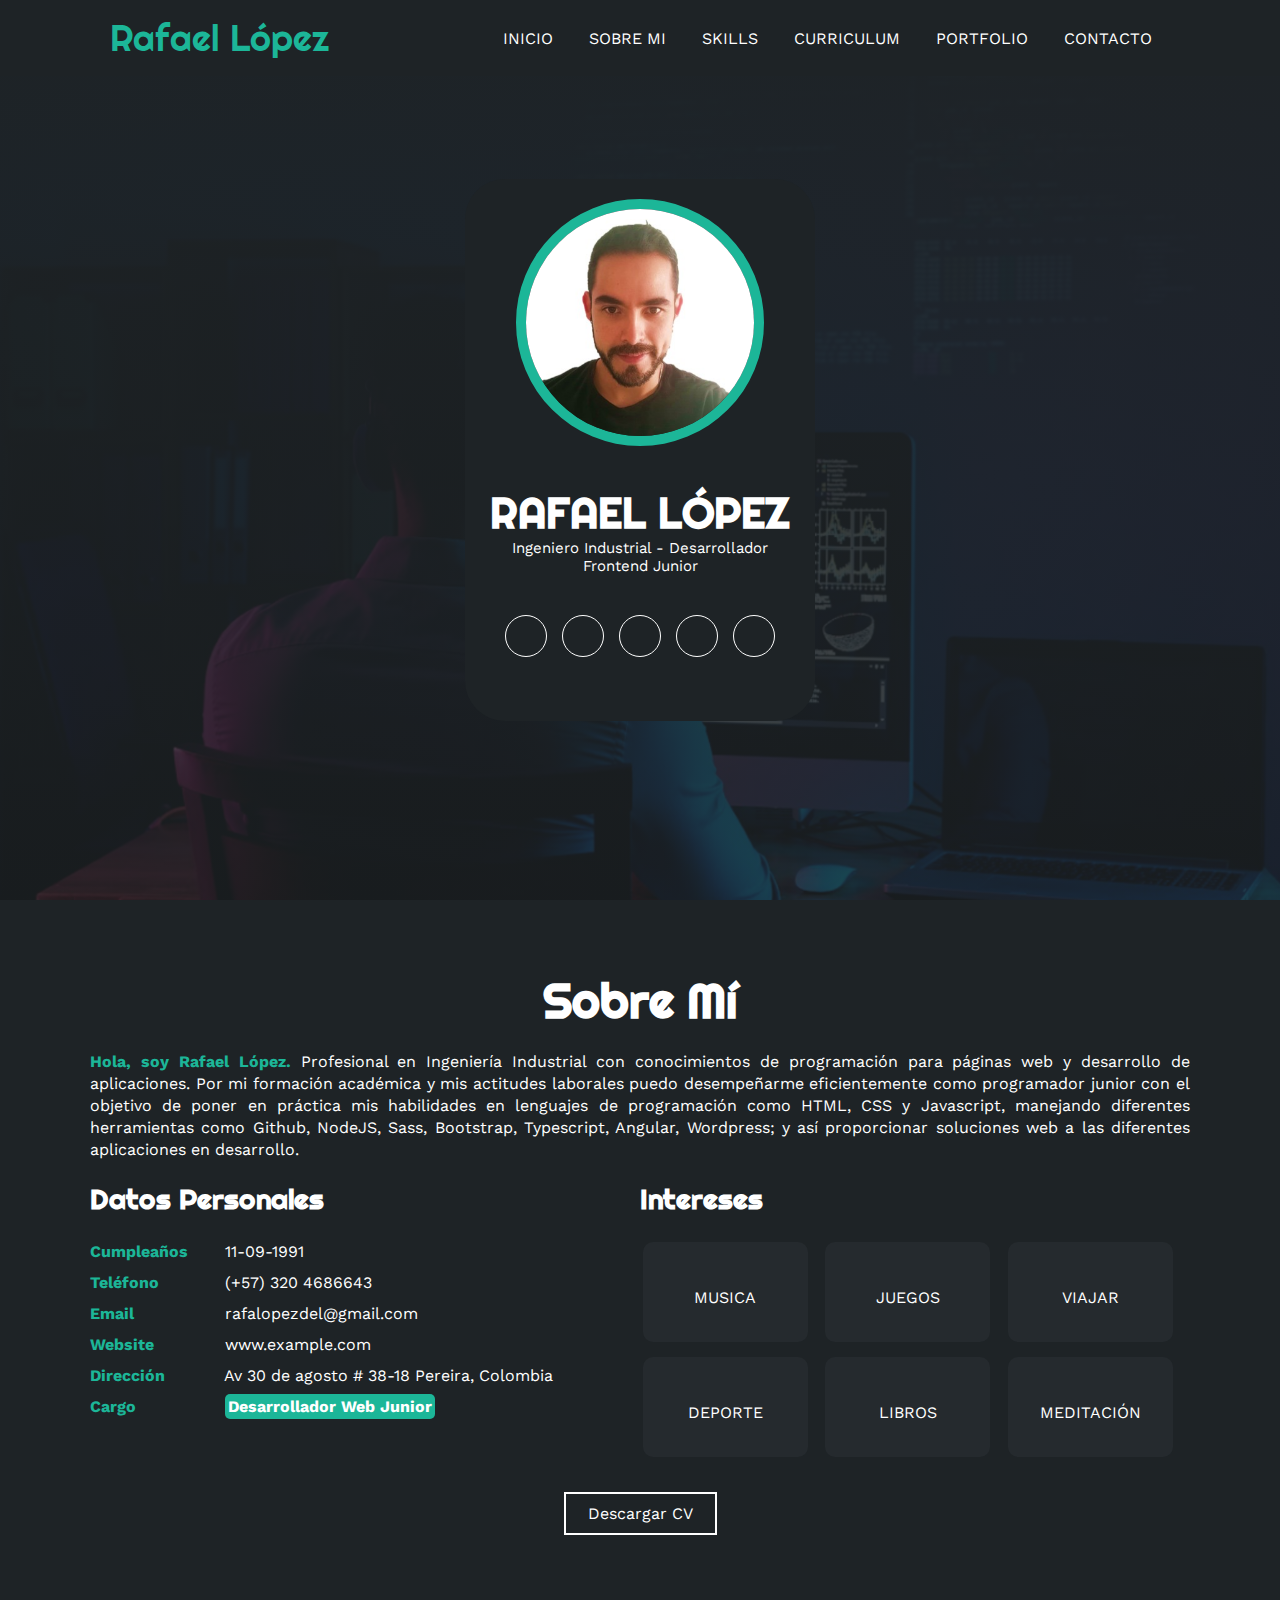
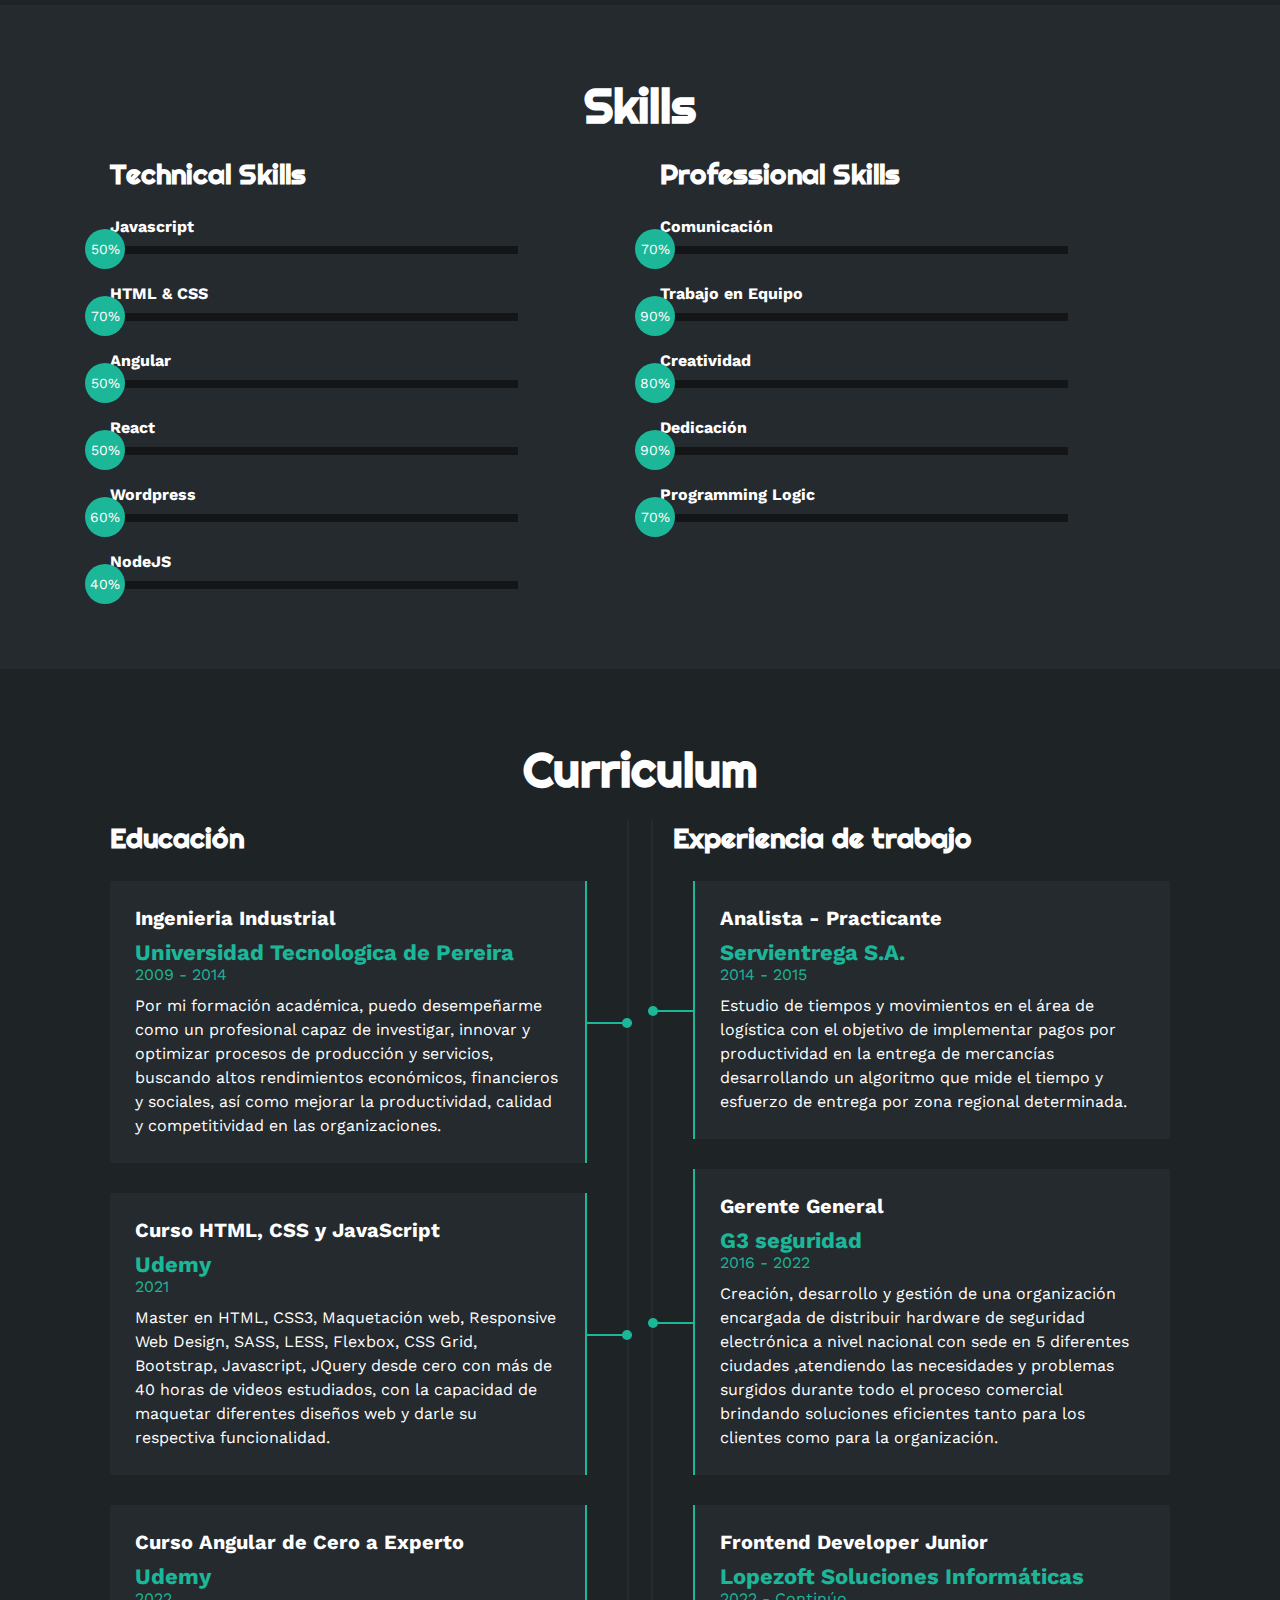
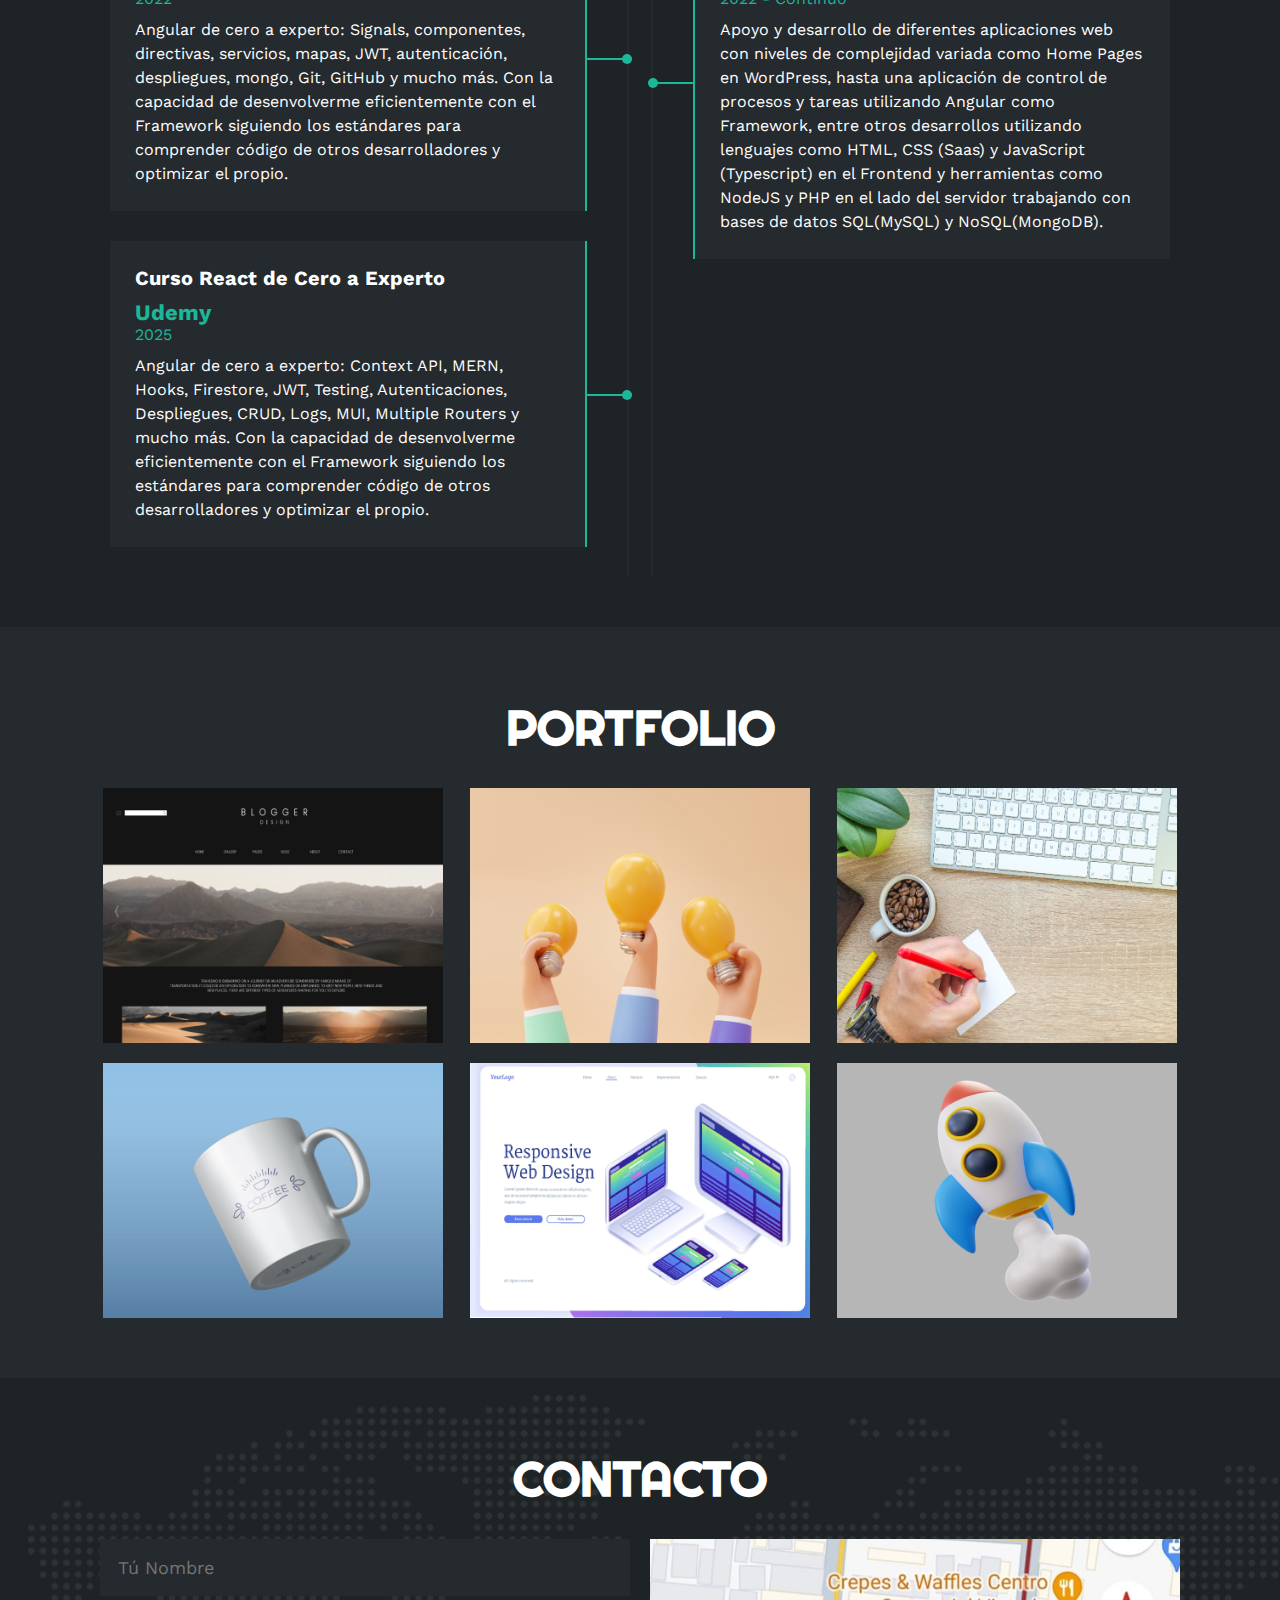
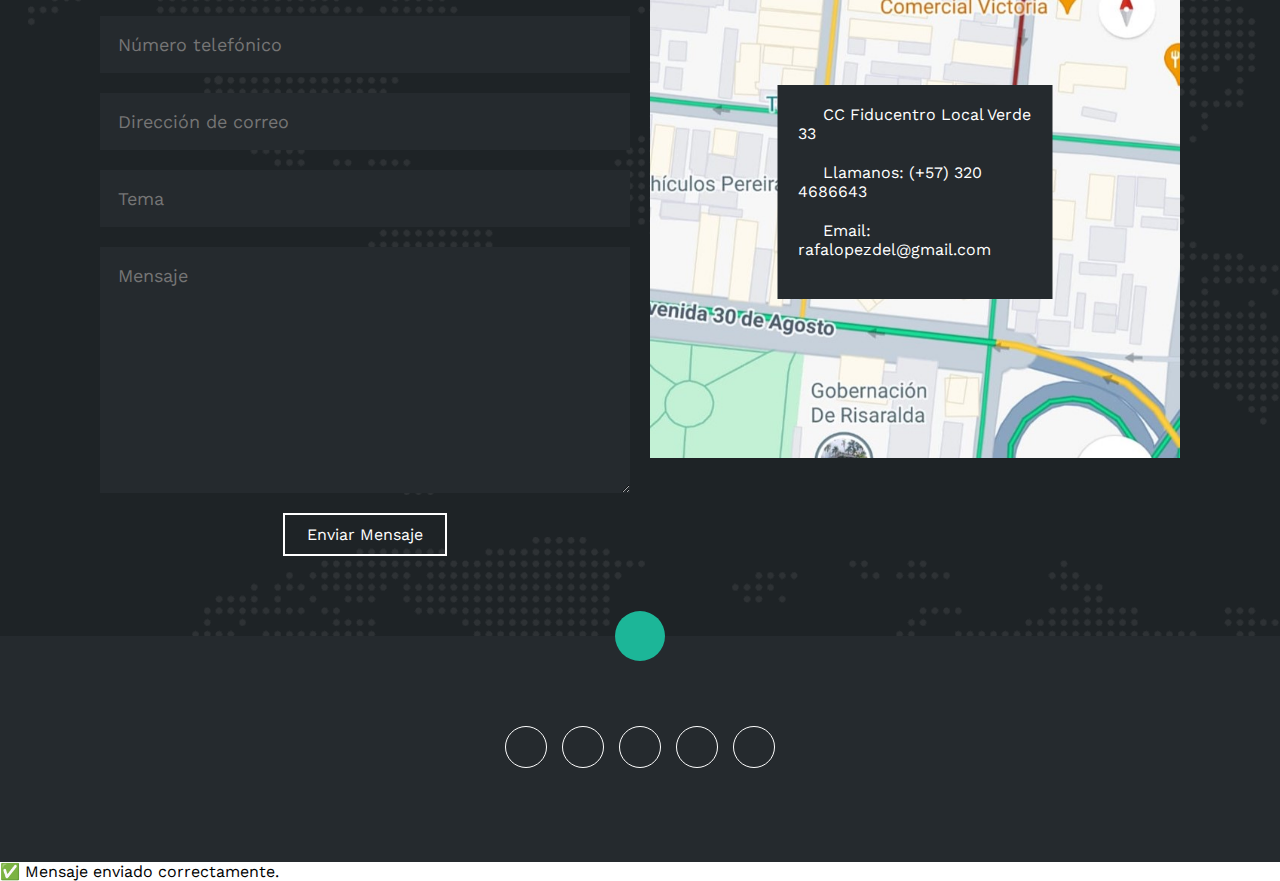
<file: index.html>
<!DOCTYPE html>
<html lang="es">

<head>
    <meta charset="UTF-8">
    <meta http-equiv="X-UA-Compatible" content="IE=edge">
    <meta name="viewport" content="width=device-width, initial-scale=1.0">
    <link rel="stylesheet" href="https://cdnjs.cloudflare.com/ajax/libs/font-awesome/6.1.2/css/all.min.css"
        integrity="sha512-1sCRPdkRXhBV2PBLUdRb4tMg1w2YPf37qatUFeS7zlBy7jJI8Lf4VHwWfZZfpXtYSLy85pkm9GaYVYMfw5BC1A=="
        crossorigin="anonymous" referrerpolicy="no-referrer" />
    <title>Portfolio</title>
    <link rel="stylesheet" href="estilo.css">
</head>

<body>
    <!-- MENU ENCABEZADO -->
    <div class="menu">
        <header class="menu__header">
            <div class="menu__logo">
                <a href="#">Rafael López</a>
            </div>
            <nav id="nav">
                <ul class="menu__ul">
                    <li class="menu__li"><a href="#inicio" onclick="seleccionar()">INICIO</a></li>
                    <li class="menu__li"><a href="#sobremi" onclick="seleccionar()">SOBRE MI</a></li>
                    <li class="menu__li"><a href="#skills" onclick="seleccionar()">SKILLS</a></li>
                    <li class="menu__li"><a href="#curriculum" onclick="seleccionar()">CURRICULUM</a></li>
                    <li class="menu__li"><a href="#portfolio" onclick="seleccionar()">PORTFOLIO</a></li>
                    <li class="menu__li"><a href="#contacto" onclick="seleccionar()">CONTACTO</a></li>
                </ul>
            </nav>
            <div class="nav-responsive" onclick="mostrarOcultarMenu()">
                <i class="fa-solid fa-bars"></i>
            </div>
        </header>
    </div>

    <!-- SECCION INICIO -->
    <section id="inicio" class="inicio">
        <div class="inicio__banner">
            <div class="inicio__contimg">
                <img class="inicio__img" src="img/foto.jpg" alt="">
            </div>
            <h1 class="inicio__h1">RAFAEL LÓPEZ</h1>
            <h2 class="inicio__h2">Ingeniero Industrial - Desarrollador Frontend Junior</h2>
            <div class="inicio__redes">
                <a href="#"><i class="fa-brands fa-facebook-f"></i></a>
                <a href="#"><i class="fa-brands fa-twitter"></i></a>
                <a href="#"><i class="fa-brands fa-skype"></i></a>
                <a href="#"><i class="fa-brands fa-linkedin-in"></i></a>
                <a href="#"><i class="fa-solid fa-rss"></i></a>
            </div>
        </div>
    </section>

    <!-- SECCION SOBRE MI -->
    <section id="sobremi" class="sobremi">
        <div class="sobremi__seccion">
            <h2 class="sobremi__h2">Sobre Mí</h2>
            <p class="sobremi__p"><span>Hola, soy Rafael López.</span> Profesional en Ingeniería Industrial con
                conocimientos de programación para páginas web y desarrollo de aplicaciones. Por mi formación académica
                y mis actitudes laborales puedo desempeñarme eficientemente como programador junior con el objetivo de
                poner en práctica mis habilidades en lenguajes de programación como HTML, CSS y Javascript, manejando
                diferentes herramientas como Github, NodeJS, Sass, Bootstrap, Typescript, Angular, Wordpress; y así
                proporcionar soluciones web a las diferentes aplicaciones en desarrollo. </p>

            <div class="sobremi__fila">
                <!-- datos personales -->
                <div class="sobremi__col">
                    <h3 class="sobremi__h3">Datos Personales</h3>
                    <ul class="sobremi__ul">
                        <li class="sobremi__li">
                            <strong>Cumpleaños</strong>
                            11-09-1991
                        </li>
                        <li class="sobremi__li">
                            <strong>Teléfono</strong>
                            (+57) 320 4686643
                        </li>
                        <li class="sobremi__li">
                            <strong>Email</strong>
                            rafalopezdel@gmail.com
                        </li>
                        <li class="sobremi__li">
                            <strong>Website</strong>
                            www.example.com
                        </li>
                        <li class="sobremi__li">
                            <strong>Dirección</strong>
                            Av 30 de agosto # 38-18 Pereira, Colombia
                        </li>
                        <li class="sobremi__li">
                            <strong>Cargo</strong>
                            <span>Desarrollador Web Junior</span>
                        </li>
                    </ul>
                </div>

                <!-- intereses -->
                <div class="sobremi__col">
                    <h3 class="sobremi__h3">Intereses</h3>
                    <div class="sobremi__intereses">
                        <div class="sobremi__interes">
                            <i class="fa-solid fa-headphones"></i>
                            <span>MUSICA</span>
                        </div>
                        <div class="sobremi__interes">
                            <i class="fa-solid fa-gamepad"></i>
                            <span>JUEGOS</span>
                        </div>
                        <div class="sobremi__interes">
                            <i class="fa-solid fa-plane"></i>
                            <span>VIAJAR</span>
                        </div>
                        <div class="sobremi__interes">
                            <i class="fa-solid fa-person-hiking"></i>
                            <span>DEPORTE</span>
                        </div>
                        <div class="sobremi__interes">
                            <i class="fa-solid fa-book"></i>
                            <span>LIBROS</span>
                        </div>
                        <div class="sobremi__interes">
                            <i class="fa-solid fa-hands-holding-child"></i>
                            <span>MEDITACIÓN</span>
                        </div>
                    </div>
                </div>
            </div>
            <button id="descargarCV" class="sobremi__button">
                Descargar CV <i class="fa-solid fa-download"></i>
                <span class="overlay"></span>
            </button>
        </div>
    </section>

    <!-- SECCION SKILLS -->
    <section class="skills" id="skills">
        <div class="skills__seccion">
            <h2 class="skills__h2">Skills</h2>
            <div class="skills__fila">
                <!-- Technical Skill -->
                <div class="skills__col">
                    <h3 class="skills__h3">Technical Skills</h3>
                    <div class="skills__skill">
                        <span>Javascript</span>
                        <div class="skills__barra">
                            <div class="skills__progreso">
                                <span>50%</span>
                            </div>
                        </div>
                    </div>
                    <div class="skills__skill">
                        <span>HTML & CSS</span>
                        <div class="skills__barra">
                            <div class="skills__progreso">
                                <span>70%</span>
                            </div>
                        </div>
                    </div>
                    <div class="skills__skill">
                        <span>Angular</span>
                        <div class="skills__barra">
                            <div class="skills__progreso">
                                <span>50%</span>
                            </div>
                        </div>
                    </div>
                    <div class="skills__skill">
                        <span>React</span>
                        <div class="skills__barra">
                            <div class="skills__progreso">
                                <span>50%</span>
                            </div>
                        </div>
                    </div>
                    <div class="skills__skill">
                        <span>Wordpress</span>
                        <div class="skills__barra">
                            <div class="skills__progreso">
                                <span>60%</span>
                            </div>
                        </div>
                    </div>
                    <div class="skills__skill">
                        <span>NodeJS</span>
                        <div class="skills__barra">
                            <div class="skills__progreso">
                                <span>40%</span>
                            </div>
                        </div>
                    </div>
                </div>
                <!-- Professional Skills -->
                <div class="skills__col">
                    <h3 class="skills__h3">Professional Skills</h3>
                    <div class="skills__skill">
                        <span>Comunicación</span>
                        <div class="skills__barra">
                            <div class="skills__progreso">
                                <span>70%</span>
                            </div>
                        </div>
                    </div>
                    <div class="skills__skill">
                        <span>Trabajo en Equipo</span>
                        <div class="skills__barra">
                            <div class="skills__progreso">
                                <span>90%</span>
                            </div>
                        </div>
                    </div>
                    <div class="skills__skill">
                        <span>Creatividad</span>
                        <div class="skills__barra">
                            <div class="skills__progreso">
                                <span>80%</span>
                            </div>
                        </div>
                    </div>
                    <div class="skills__skill">
                        <span>Dedicación</span>
                        <div class="skills__barra">
                            <div class="skills__progreso">
                                <span>90%</span>
                            </div>
                        </div>
                    </div>
                    <div class="skills__skill">
                        <span>Programming Logic</span>
                        <div class="skills__barra">
                            <div class="skills__progreso">
                                <span>70%</span>
                            </div>
                        </div>
                    </div>
                </div>
            </div>
        </div>
    </section>

    <!-- SECCION CURRICULUM -->
    <section id="curriculum" class="curriculum">
        <div class="curriculum__seccion">
            <h2 class="curriculum__h2">Curriculum</h2>
            <div class="curriculum__fila">
                <div class="curriculum__col izquierda">
                    <h3 class="curriculum__h3">Educación</h3>
                    <div class="curriculum__item izq">
                        <h4 class="curriculum__h4">Ingenieria Industrial</h4>
                        <span class="curriculum__casa">Universidad Tecnologica de Pereira</span>
                        <span class="curriculum__fecha">2009 - 2014</span>
                        <p class="curriculum__p" class="curriculum__p">Por mi formación académica, puedo desempeñarme
                            como un profesional capaz de investigar, innovar y optimizar procesos de producción y
                            servicios, buscando altos rendimientos económicos, financieros y sociales, así como mejorar
                            la productividad, calidad y competitividad en las organizaciones.</p>
                        <div class="conectori">
                            <div class="circuloi"></div>
                        </div>
                    </div>
                    <div class="curriculum__item izq">
                        <h4 class="curriculum__h4">Curso HTML, CSS y JavaScript</h4>
                        <span class="curriculum__casa">Udemy</span>
                        <span class="curriculum__fecha">2021</span>
                        <p class="curriculum__p">Master en HTML, CSS3, Maquetación web, Responsive Web Design, SASS,
                            LESS, Flexbox, CSS Grid, Bootstrap, Javascript, JQuery desde cero con más de 40 horas de
                            videos estudiados, con la capacidad de maquetar diferentes diseños web y darle su respectiva
                            funcionalidad.</p>
                        <div class="conectori">
                            <div class="circuloi"></div>
                        </div>
                    </div>
                    <div class="curriculum__item izq">
                        <h4 class="curriculum__h4">Curso Angular de Cero a Experto</h4>
                        <span class="curriculum__casa">Udemy</span>
                        <span class="curriculum__fecha">2022</span>
                        <p class="curriculum__p">Angular de cero a experto: Signals, componentes, directivas, servicios,
                            mapas, JWT, autenticación, despliegues, mongo, Git, GitHub y mucho más. Con la capacidad de
                            desenvolverme eficientemente con el Framework siguiendo los estándares para comprender
                            código de otros desarrolladores y optimizar el propio. </p>
                        <div class="conectori">
                            <div class="circuloi"></div>
                        </div>
                    </div>
                    <div class="curriculum__item izq">
                        <h4 class="curriculum__h4">Curso React de Cero a Experto</h4>
                        <span class="curriculum__casa">Udemy</span>
                        <span class="curriculum__fecha">2025</span>
                        <p class="curriculum__p">Angular de cero a experto: Context API, MERN, Hooks, Firestore, JWT,
                            Testing, Autenticaciones, Despliegues, CRUD, Logs, MUI, Multiple Routers y mucho más. Con la
                            capacidad de desenvolverme eficientemente con el Framework siguiendo los estándares para
                            comprender código de otros desarrolladores y optimizar el propio. </p>
                        <div class="conectori">
                            <div class="circuloi"></div>
                        </div>
                    </div>
                </div>

                <div class="curriculum__col derecha">
                    <h3 class="curriculum__h3">Experiencia de trabajo</h3>
                    <div class="curriculum__item der">
                        <h4 class="curriculum__h4">Analista - Practicante</h4>
                        <span class="curriculum__casa">Servientrega S.A.</span>
                        <span class="curriculum__fecha">2014 - 2015</span>
                        <p class="curriculum__p">Estudio de tiempos y movimientos en el área de logística con el
                            objetivo de implementar pagos por productividad en la entrega de mercancías desarrollando un
                            algoritmo que mide el tiempo y esfuerzo de entrega por zona regional determinada.</p>
                        <div class="conectord">
                            <div class="circulod"></div>
                        </div>
                    </div>
                    <div class="curriculum__item der">
                        <h4 class="curriculum__h4">Gerente General</h4>
                        <span class="curriculum__casa">G3 seguridad</span>
                        <span class="curriculum__fecha">2016 - 2022</span>
                        <p class="curriculum__p">Creación, desarrollo y gestión de una organización encargada de
                            distribuir hardware de seguridad electrónica a nivel nacional con sede en 5 diferentes
                            ciudades ,atendiendo las necesidades y problemas surgidos durante todo el proceso comercial
                            brindando soluciones eficientes tanto para los clientes como para la organización.</p>
                        <div class="conectord">
                            <div class="circulod"></div>
                        </div>
                    </div>
                    <div class="curriculum__item der">
                        <h4 class="curriculum__h4">Frontend Developer Junior</h4>
                        <span class="curriculum__casa">Lopezoft Soluciones Informáticas</span>
                        <span class="curriculum__fecha">2022 - Continúo</span>
                        <p class="curriculum__p">Apoyo y desarrollo de diferentes aplicaciones web con niveles de
                            complejidad variada como Home Pages en WordPress, hasta una aplicación de control de
                            procesos y tareas utilizando Angular como Framework, entre otros desarrollos utilizando
                            lenguajes como HTML, CSS (Saas) y JavaScript (Typescript) en el Frontend y herramientas como
                            NodeJS y PHP en el lado del servidor trabajando con bases de datos SQL(MySQL) y
                            NoSQL(MongoDB).</p>
                        <div class="conectord">
                            <div class="circulod"></div>
                        </div>
                    </div>
                </div>
            </div>
        </div>
    </section>

    <!-- SECCION PORTFOLIO -->
    <section id="portfolio" class="portfolio">
        <div class="portfolio__seccion">
            <h2 class="portfolio__h2">PORTFOLIO</h2>
            <div class="portfolio__galeria">
                <div class="portfolio__proyecto">
                    <img class="portfolio__img" src="img/p1.jpg" alt="">
                    <div class="portfolio__overlay">
                        <h3>Diseño Creativo</h3>
                        <p>Fotografía</p>
                    </div>
                </div>
                <div class="portfolio__proyecto">
                    <img class="portfolio__img" src="img/p2.jpg" alt="">
                    <div class="portfolio__overlay">
                        <h3>Diseño Creativo</h3>
                        <p>Fotografía</p>
                    </div>
                </div>
                <div class="portfolio__proyecto">
                    <img class="portfolio__img" src="img/p3.jpg" alt="">
                    <div class="portfolio__overlay">
                        <h3>Diseño Creativo</h3>
                        <p>Fotografía</p>
                    </div>
                </div>
                <div class="portfolio__proyecto">
                    <img class="portfolio__img" src="img/p4.jpg" alt="">
                    <div class="portfolio__overlay">
                        <h3>Diseño Creativo</h3>
                        <p>Fotografía</p>
                    </div>
                </div>
                <div class="portfolio__proyecto">
                    <img class="portfolio__img" src="img/p5.jpg" alt="">
                    <div class="portfolio__overlay">
                        <h3>Diseño Creativo</h3>
                        <p>Fotografía</p>
                    </div>
                </div>
                <div class="portfolio__proyecto">
                    <img class="portfolio__img" src="img/p6.jpg" alt="">
                    <div class="portfolio__overlay">
                        <h3>Diseño Creativo</h3>
                        <p>Fotografía</p>
                    </div>
                </div>
            </div>
        </div>
    </section>

    <!-- SECCION CONTACTO -->
    <section id="contacto" class="contacto">
        <div class="contacto__seccion">
            <h2 class="contacto__h2">CONTACTO</h2>
            <div class="contacto__fila">
                <!-- Formulario -->
                <form id="formularioContacto" action="https://formsubmit.co/rafalopezdel@gmail.com" method="POST"
                    class="contacto__col">
                    <input class="contacto__input" type="text" placeholder="Tú Nombre" required>
                    <input class="contacto__input" type="text" placeholder="Número telefónico" required>
                    <input class="contacto__input" type="email" placeholder="Dirección de correo" required>
                    <input class="contacto__input" type="text" placeholder="Tema">
                    <textarea class="contacto__textarea" name="" id="" cols="30" rows="10" required
                        placeholder="Mensaje"></textarea>
                    <!-- Evita spam -->
                    <input type="text" name="_honey" style="display:none">
                    <!-- Sin captcha de FormSubmit -->
                    <input type="hidden" name="_captcha" value="false">
                    <!-- Desactivamos redirección -->
                    <input type="hidden" name="_next" value="">
                    <button type="submit" class="contacto__button">
                        Enviar Mensaje<i class="fa-solid fa-paper-plane"></i>
                        <span class="overlay"></span>
                    </button>
                </form>
                <!-- Mapa -->
                <div class="contacto__col">
                    <img class="contacto__img" src="img/ubicacion1.jpg" alt="">
                    <div class="contacto__info">
                        <ul class="contacto__ul">
                            <li class="contacto__li">
                                <i class="fa-solid fa-location-dot"></i>
                                CC Fiducentro Local Verde 33
                            </li>
                            <li class="contacto__li">
                                <i class="fa-solid fa-mobile-screen"></i>
                                Llamanos: (+57) 320 4686643
                            </li>
                            <li class="contacto__li">
                                <i class="fa-solid fa-envelope"></i>
                                Email: rafalopezdel@gmail.com
                            </li>
                        </ul>
                    </div>
                </div>
            </div>
        </div>
    </section>

    <!-- footer -->
    <footer class="footer">
        <a href="#inicio" class="footer__arriba">
            <i class="fa-solid fa-angles-up"></i>
        </a>
        <div class="footer__redes">
            <a class="footer__a" href="#"><i class="fa-brands fa-facebook-f"></i></a>
            <a class="footer__a" href="#"><i class="fa-brands fa-twitter"></i></a>
            <a class="footer__a" href="#"><i class="fa-brands fa-skype"></i></a>
            <a class="footer__a" href="#"><i class="fa-brands fa-linkedin-in"></i></a>
            <a class="footer__a" href="#"><i class="fa-solid fa-rss"></i></a>
        </div>
    </footer>

    <div id="toast" class="toast">✅ Mensaje enviado correctamente.</div>
    <script src="script.js"></script>

</body>

</html>
</file>
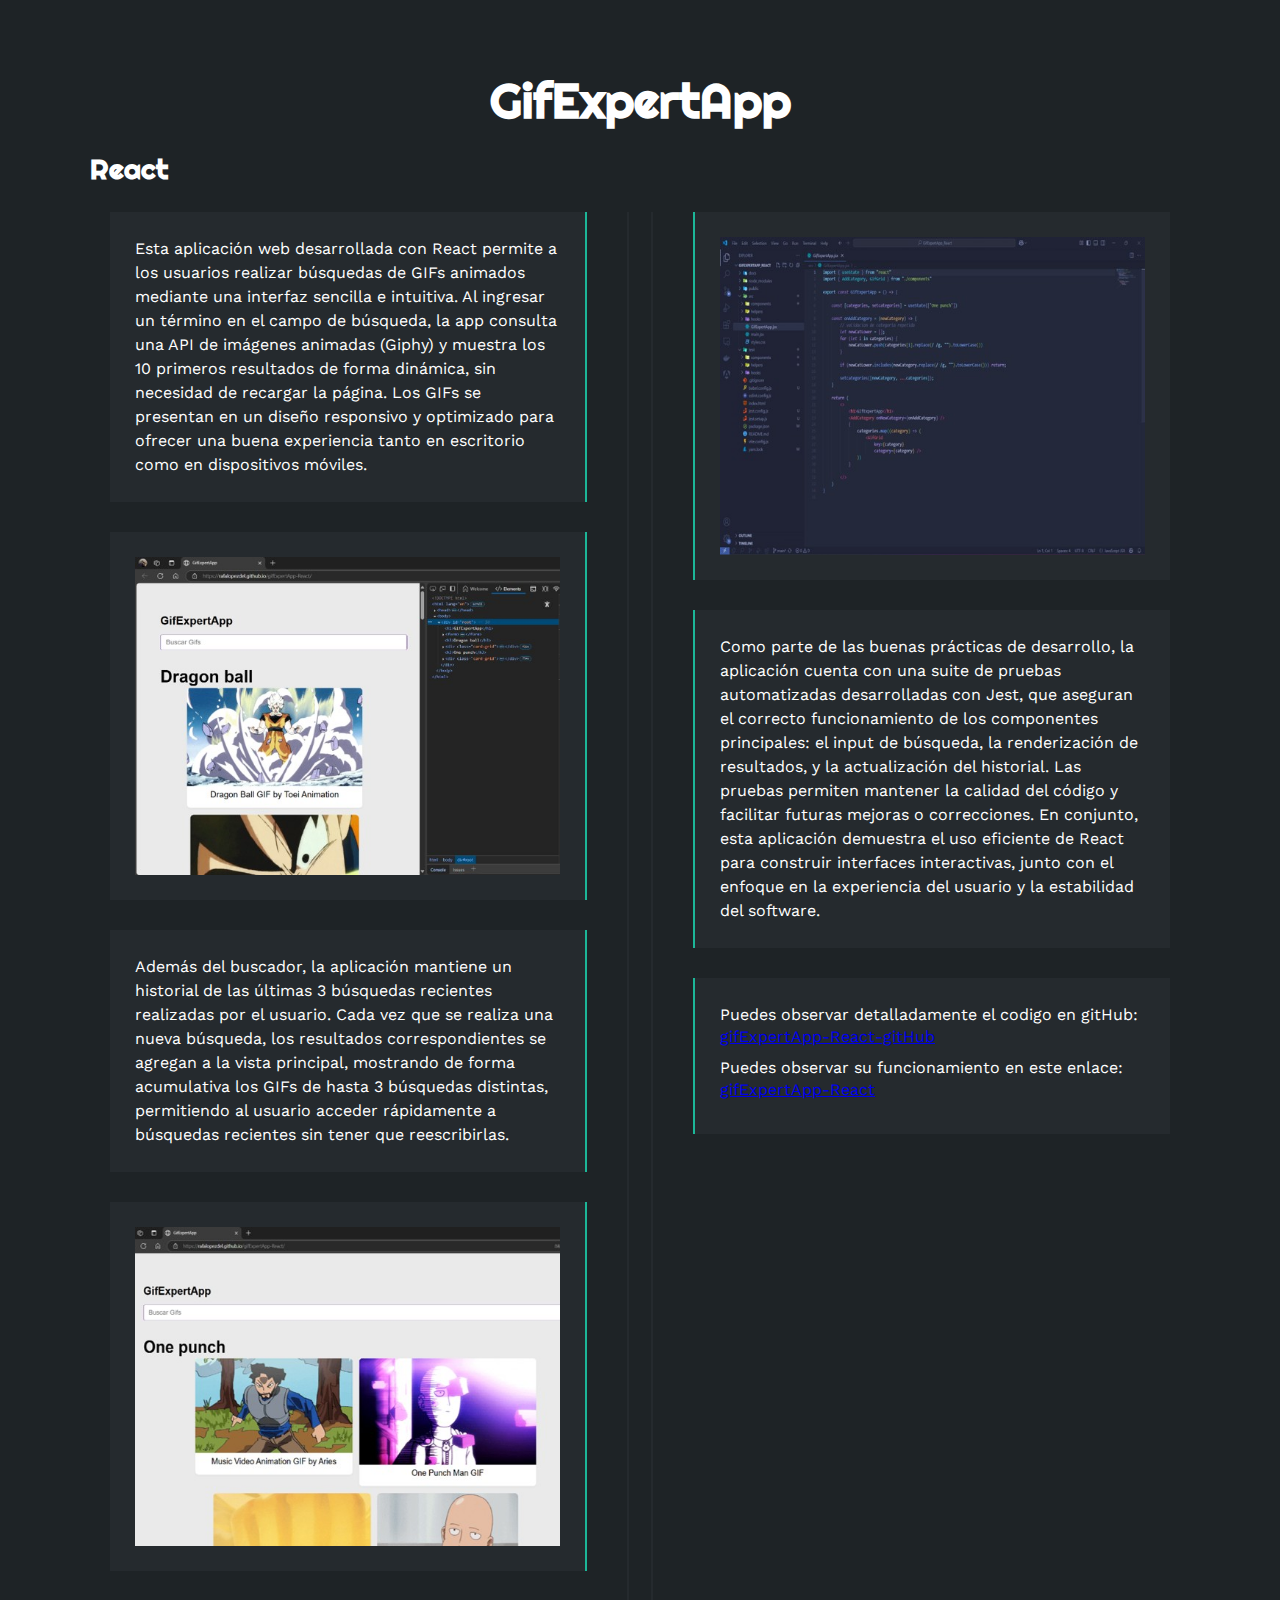
<file: projects/project1.html>
<!DOCTYPE html>
<html lang="es">

<head>
    <meta charset="UTF-8">
    <meta http-equiv="X-UA-Compatible" content="IE=edge">
    <meta name="viewport" content="width=device-width, initial-scale=1.0">
    <link rel="stylesheet" href="https://cdnjs.cloudflare.com/ajax/libs/font-awesome/6.1.2/css/all.min.css"
        integrity="sha512-1sCRPdkRXhBV2PBLUdRb4tMg1w2YPf37qatUFeS7zlBy7jJI8Lf4VHwWfZZfpXtYSLy85pkm9GaYVYMfw5BC1A=="
        crossorigin="anonymous" referrerpolicy="no-referrer" />
    <title>Portfolio</title>
    <link rel="stylesheet" href="../estilo.css">
</head>

<body>
    <section id="curriculum" class="curriculum">
        <div class="curriculum__seccion">
            <a href="javascript:history.back()" class="project__volver">
                <i class="fa-solid fa-angles-left"></i>
            </a>
            <h2 class="curriculum__h2">GifExpertApp</h2>
            <h3 class="curriculum__h3">React</h3>
            <div class="curriculum__fila">
                <div class="curriculum__col izquierda">
                    <div class="curriculum__item izq">
                        <p class="curriculum__p" class="curriculum__p">Esta aplicación web desarrollada con React
                            permite a los usuarios realizar búsquedas de GIFs animados mediante una interfaz sencilla e
                            intuitiva. Al ingresar un término en el campo de búsqueda, la app consulta una API de
                            imágenes animadas (Giphy) y muestra los 10 primeros resultados de forma
                            dinámica, sin necesidad de recargar la página. Los GIFs se presentan en un diseño responsivo
                            y optimizado para ofrecer una buena experiencia tanto en escritorio como en dispositivos
                            móviles.</p>
                    </div>
                    <div class="curriculum__item izq">
                        <img class="portfolio__img" src="../assets/img/gifsApp1.jpg" alt="">
                    </div>
                    <div class="curriculum__item izq">
                        <p class="curriculum__p">Además del buscador, la aplicación mantiene un historial de las últimas
                            3 búsquedas recientes realizadas por el usuario. Cada vez que se realiza una nueva búsqueda,
                            los resultados correspondientes se agregan a la vista principal, mostrando de forma
                            acumulativa los GIFs de hasta 3 búsquedas distintas, permitiendo al usuario acceder
                            rápidamente a búsquedas recientes sin tener que reescribirlas. </p>
                    </div>
                    <div class="curriculum__item izq">
                        <img class="portfolio__img" src="../assets/img/gifsApp2.jpg" alt="">
                    </div>
                    
                </div>

                <div class="curriculum__col derecha">
                    <div class="curriculum__item der">
                        <img class="portfolio__img" src="../assets/img/gifsApp3.jpg" alt="">
                    </div>
                    <div class="curriculum__item der">
                        <p class="curriculum__p">Como parte de las buenas prácticas de desarrollo, la aplicación cuenta
                            con una suite de pruebas automatizadas desarrolladas con Jest, que aseguran el correcto
                            funcionamiento de los componentes principales: el input de búsqueda, la renderización de
                            resultados, y la actualización del historial. Las pruebas permiten mantener la calidad del
                            código y facilitar futuras mejoras o correcciones. En conjunto, esta aplicación demuestra el
                            uso eficiente de React para construir interfaces interactivas, junto con el enfoque en la
                            experiencia del usuario y la estabilidad del software.</p>
                    </div>
                    <div class="curriculum__item der">
                        <p class="curriculum__p">Puedes observar detalladamente el codigo en gitHub:</p>
                        <span class="curriculum__fecha"><a href="https://github.com/Rafalopezdel/gifExpertApp-React">gifExpertApp-React-gitHub</a></span>
                        <p class="curriculum__p">Puedes observar su funcionamiento en este enlace:</p>
                        <span class="curriculum__fecha"><a href="https://rafalopezdel.github.io/gifExpertApp-React/">gifExpertApp-React</a></span>
                    </div>
                    
                </div>
            </div>
        </div>
    </section>

</body>
</file>
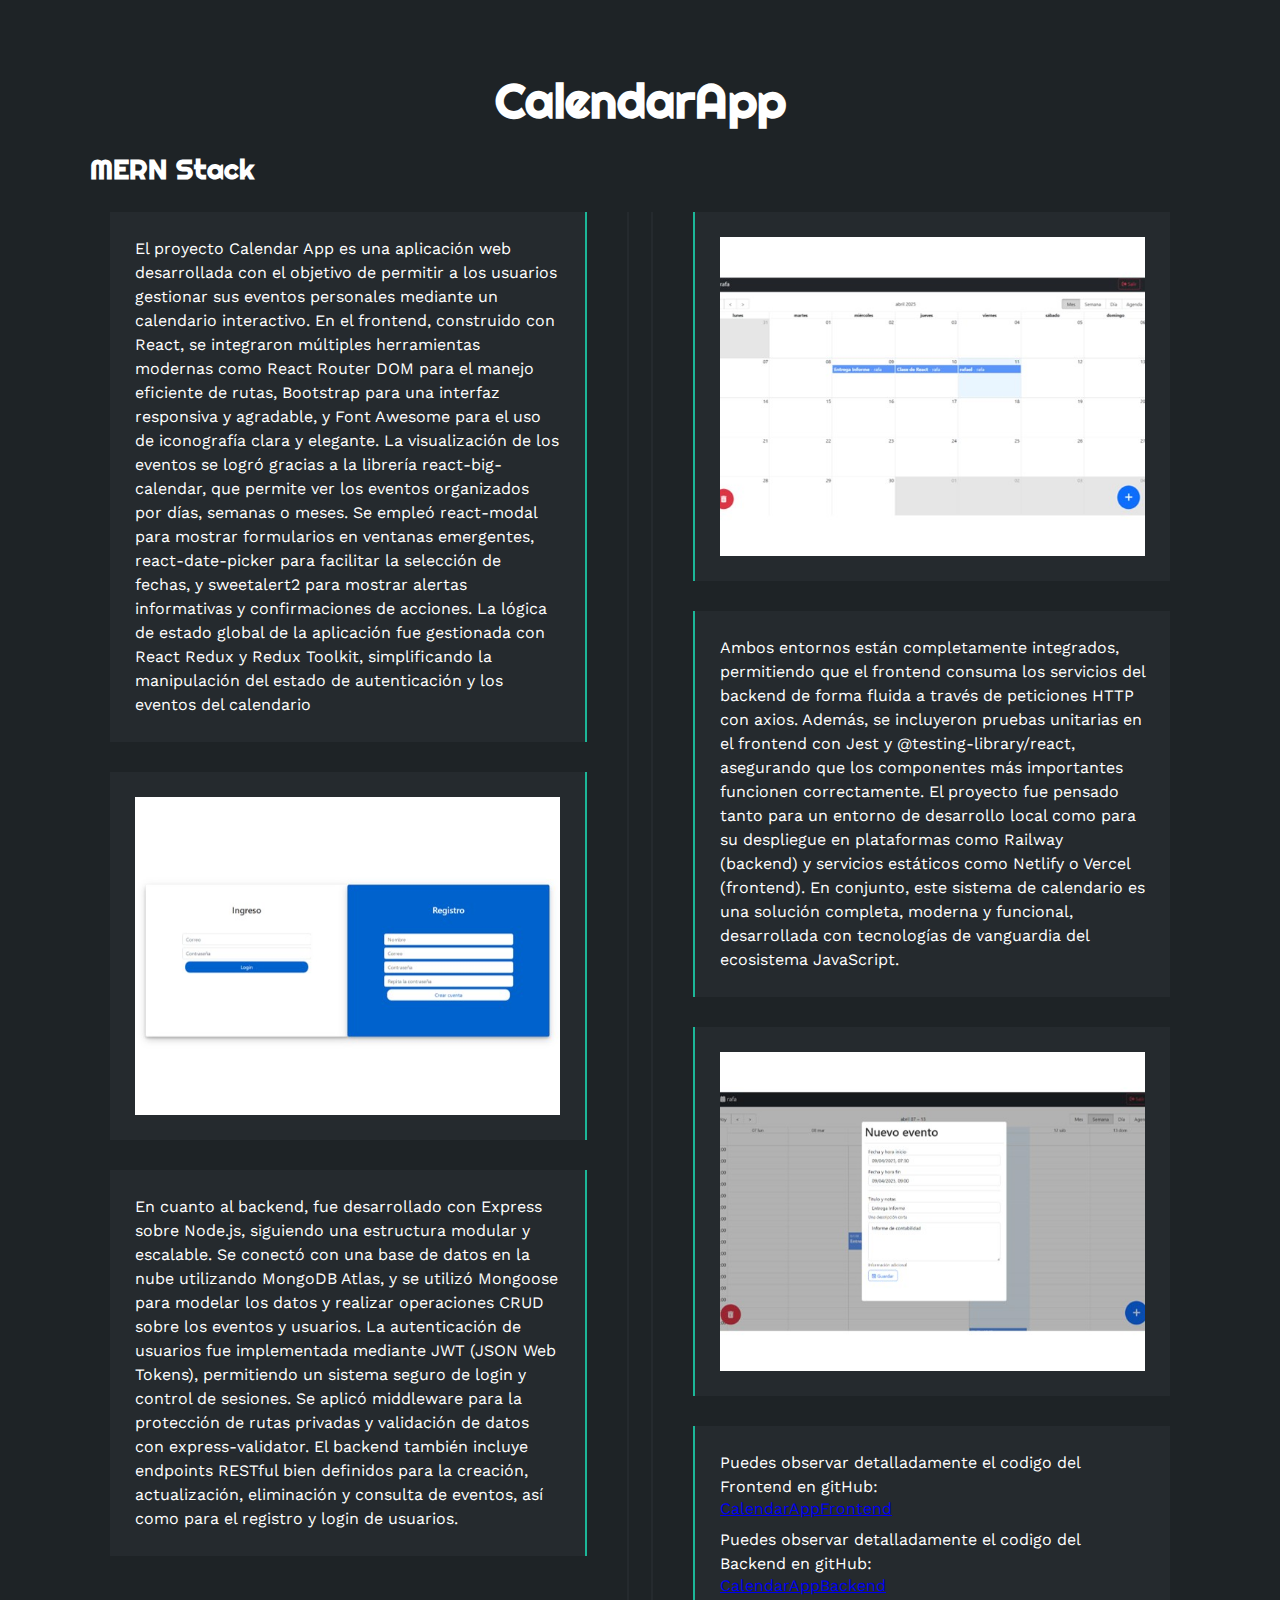
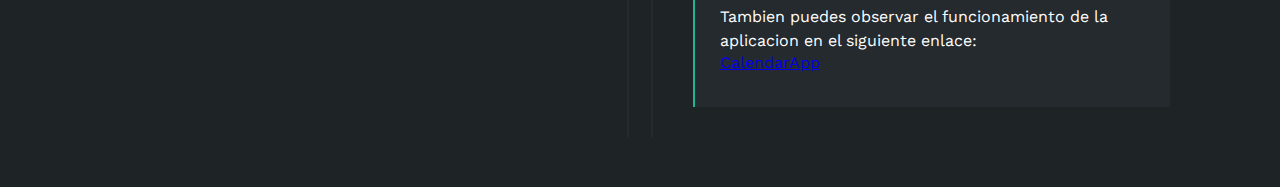
<file: projects/project4.html>
<!DOCTYPE html>
<html lang="es">

<head>
    <meta charset="UTF-8">
    <meta http-equiv="X-UA-Compatible" content="IE=edge">
    <meta name="viewport" content="width=device-width, initial-scale=1.0">
    <link rel="stylesheet" href="https://cdnjs.cloudflare.com/ajax/libs/font-awesome/6.1.2/css/all.min.css"
        integrity="sha512-1sCRPdkRXhBV2PBLUdRb4tMg1w2YPf37qatUFeS7zlBy7jJI8Lf4VHwWfZZfpXtYSLy85pkm9GaYVYMfw5BC1A=="
        crossorigin="anonymous" referrerpolicy="no-referrer" />
    <title>Portfolio</title>
    <link rel="stylesheet" href="../estilo.css">
</head>

<body>
    <section id="curriculum" class="curriculum">
        <div class="curriculum__seccion">
            <a href="javascript:history.back()" class="project__volver">
                <i class="fa-solid fa-angles-left"></i>
            </a>
            <h2 class="curriculum__h2">CalendarApp</h2>
            <h3 class="curriculum__h3">MERN Stack</h3>
            <div class="curriculum__fila">
                <div class="curriculum__col izquierda">
                    <div class="curriculum__item izq">
                        <p class="curriculum__p" class="curriculum__p">El proyecto Calendar App es una aplicación web
                            desarrollada con el objetivo de permitir a los usuarios gestionar sus eventos personales
                            mediante un calendario interactivo. En el frontend, construido con React, se integraron
                            múltiples herramientas modernas como React Router DOM para el manejo eficiente de rutas,
                            Bootstrap para una interfaz responsiva y agradable, y Font Awesome para el uso de
                            iconografía clara y elegante. La visualización de los eventos se logró gracias a la librería
                            react-big-calendar, que permite ver los eventos organizados por días, semanas o meses. Se
                            empleó react-modal para mostrar formularios en ventanas emergentes, react-date-picker para
                            facilitar la selección de fechas, y sweetalert2 para mostrar alertas informativas y
                            confirmaciones de acciones. La lógica de estado global de la aplicación fue gestionada con
                            React Redux y Redux Toolkit, simplificando la manipulación del estado de autenticación y los
                            eventos del calendario</p>
                    </div>
                    <div class="curriculum__item izq">
                        <img class="portfolio__img" src="../assets/img/calendarApp2.jpg" alt="">
                    </div>
                    <div class="curriculum__item izq">
                        <p class="curriculum__p">En cuanto al backend, fue desarrollado con Express sobre Node.js,
                            siguiendo una estructura modular y escalable. Se conectó con una base de datos en la nube
                            utilizando MongoDB Atlas, y se utilizó Mongoose para modelar los datos y realizar
                            operaciones CRUD sobre los eventos y usuarios. La autenticación de usuarios fue implementada
                            mediante JWT (JSON Web Tokens), permitiendo un sistema seguro de login y control de
                            sesiones. Se aplicó middleware para la protección de rutas privadas y validación de datos
                            con express-validator. El backend también incluye endpoints RESTful bien definidos para la
                            creación, actualización, eliminación y consulta de eventos, así como para el registro y
                            login de usuarios.</p>
                    </div>

                </div>

                <div class="curriculum__col derecha">
                    <div class="curriculum__item der">
                        <img class="portfolio__img" src="../assets/img/calendarApp3.jpg" alt="">
                    </div>
                    <div class="curriculum__item der">
                        <p class="curriculum__p">Ambos entornos están completamente integrados, permitiendo que el
                            frontend consuma los servicios del backend de forma fluida a través de peticiones HTTP con
                            axios. Además, se incluyeron pruebas unitarias en el frontend con Jest y
                            @testing-library/react, asegurando que los componentes más importantes funcionen
                            correctamente. El proyecto fue pensado tanto para un entorno de desarrollo local como para
                            su despliegue en plataformas como Railway (backend) y servicios estáticos como Netlify o
                            Vercel (frontend). En conjunto, este sistema de calendario es una solución completa, moderna
                            y funcional, desarrollada con tecnologías de vanguardia del ecosistema JavaScript.</p>
                    </div>
                    <div class="curriculum__item der">
                        <img class="portfolio__img" src="../assets/img/calendarApp4.jpg" alt="">
                    </div>
                    <div class="curriculum__item der">
                        <p class="curriculum__p">Puedes observar detalladamente el codigo del Frontend en gitHub:</p>
                        <span class="curriculum__fecha"><a
                                href="https://github.com/Rafalopezdel/calendarAppFrontMERN">CalendarAppFrontend</a></span>
                        <p class="curriculum__p">Puedes observar detalladamente el codigo del Backend en gitHub:</p>
                        <span class="curriculum__fecha"><a
                                href="https://github.com/Rafalopezdel/calendarAppBackMERN">CalendarAppBackend</a></span>
                        <p class="curriculum__p">Tambien puedes observar el funcionamiento de la aplicacion en el siguiente enlace:</p>
                        <span class="curriculum__fecha"><a
                                href="https://calendarappbackmern.up.railway.app/">CalendarApp</a></span>
                    </div>

                </div>
            </div>
        </div>
    </section>

</body>
</file>
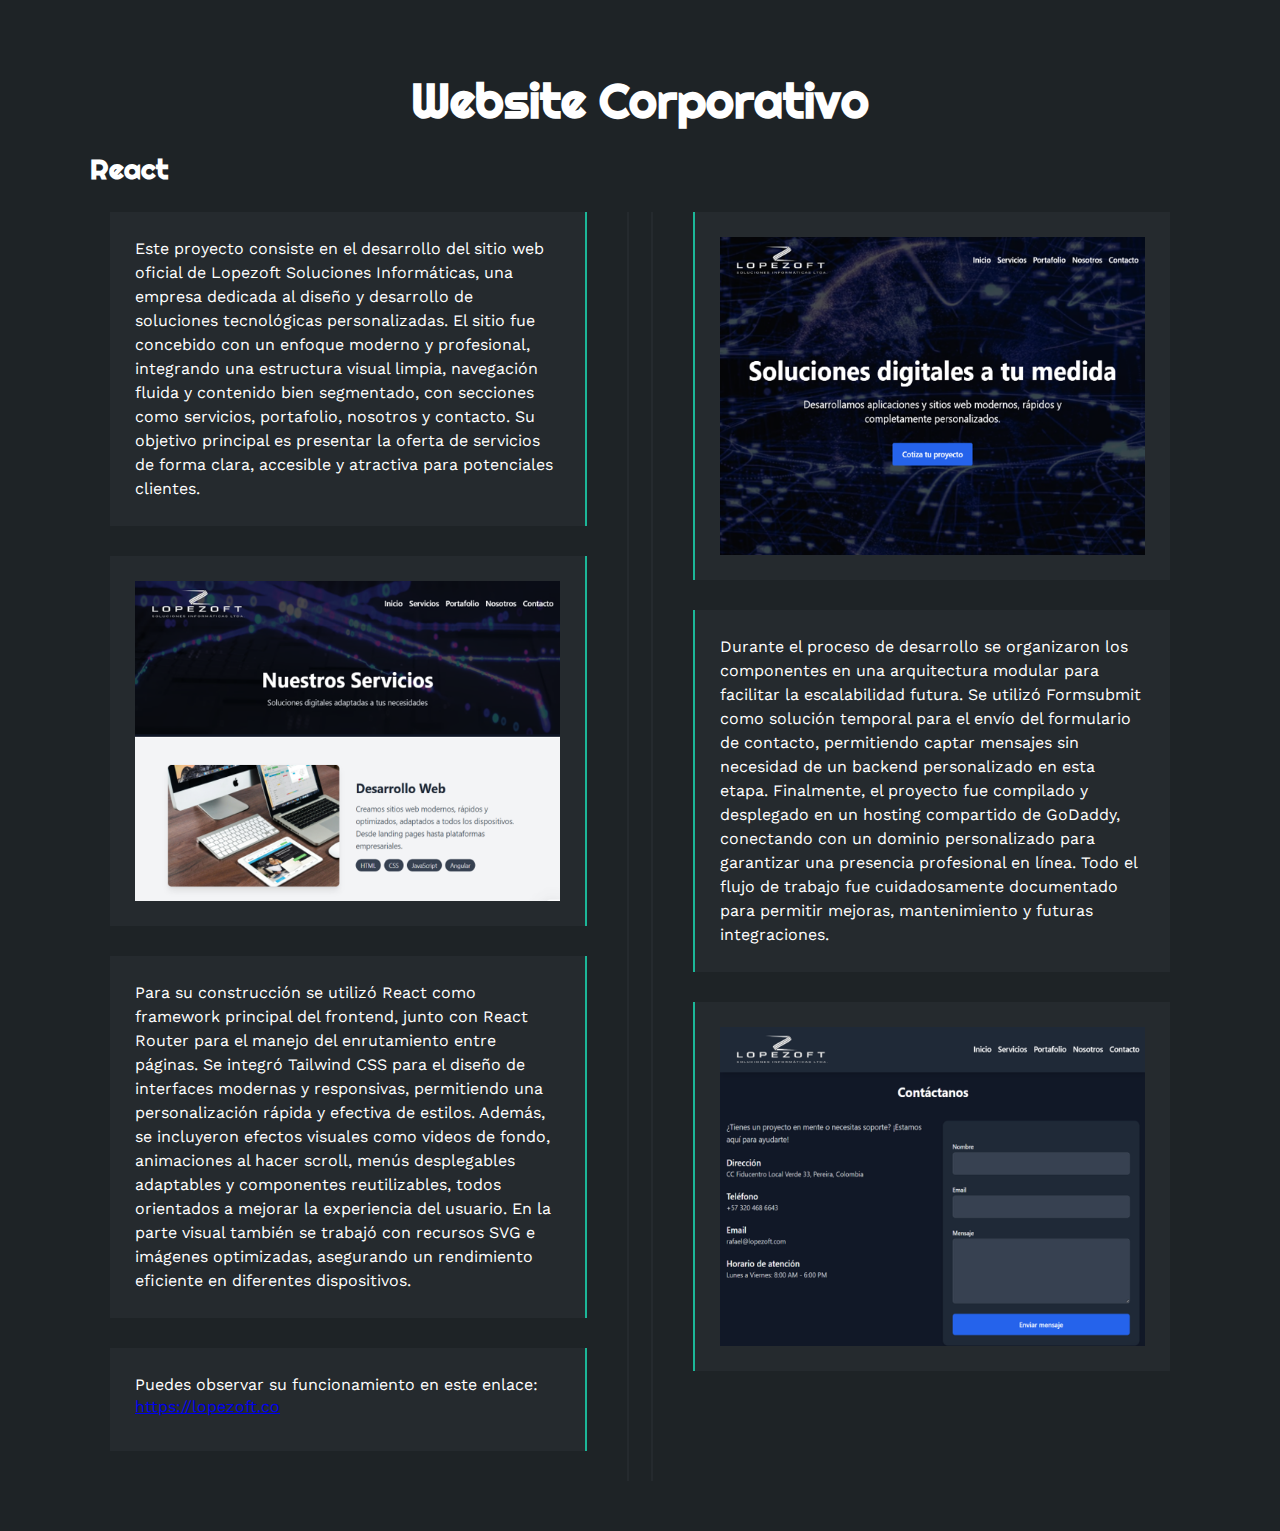
<file: projects/project5.html>
<!DOCTYPE html>
<html lang="es">

<head>
    <meta charset="UTF-8">
    <meta http-equiv="X-UA-Compatible" content="IE=edge">
    <meta name="viewport" content="width=device-width, initial-scale=1.0">
    <link rel="stylesheet" href="https://cdnjs.cloudflare.com/ajax/libs/font-awesome/6.1.2/css/all.min.css"
        integrity="sha512-1sCRPdkRXhBV2PBLUdRb4tMg1w2YPf37qatUFeS7zlBy7jJI8Lf4VHwWfZZfpXtYSLy85pkm9GaYVYMfw5BC1A=="
        crossorigin="anonymous" referrerpolicy="no-referrer" />
    <title>Portfolio</title>
    <link rel="stylesheet" href="../estilo.css">
</head>

<body>
    <section id="curriculum" class="curriculum">
        <div class="curriculum__seccion">
            <a href="javascript:history.back()" class="project__volver">
                <i class="fa-solid fa-angles-left"></i>
            </a>
            <h2 class="curriculum__h2">Website Corporativo</h2>
            <h3 class="curriculum__h3">React</h3>
            <div class="curriculum__fila">
                <div class="curriculum__col izquierda">
                    <div class="curriculum__item izq">
                        <p class="curriculum__p" class="curriculum__p">Este proyecto consiste en el desarrollo del sitio
                            web oficial de Lopezoft Soluciones Informáticas, una empresa dedicada al diseño y desarrollo
                            de soluciones tecnológicas personalizadas. El sitio fue concebido con un enfoque moderno y
                            profesional, integrando una estructura visual limpia, navegación fluida y contenido bien
                            segmentado, con secciones como servicios, portafolio, nosotros y contacto. Su objetivo
                            principal es presentar la oferta de servicios de forma
                            clara, accesible y atractiva para potenciales clientes.</p>
                    </div>
                    <div class="curriculum__item izq">
                        <img class="portfolio__img" src="../assets/img/webCorporativa2.png" alt="">
                    </div>
                    <div class="curriculum__item izq">
                        <p class="curriculum__p">Para su construcción se utilizó React como framework principal del
                            frontend, junto con React Router para el manejo del enrutamiento entre páginas. Se integró
                            Tailwind CSS para el diseño de interfaces modernas y responsivas, permitiendo una
                            personalización rápida y efectiva de estilos. Además, se incluyeron efectos visuales como
                            videos de fondo, animaciones al hacer scroll, menús desplegables adaptables y componentes
                            reutilizables, todos orientados a mejorar la experiencia del usuario. En la parte visual
                            también se trabajó con recursos SVG e imágenes optimizadas, asegurando un rendimiento
                            eficiente en diferentes dispositivos. </p>
                    </div>
                    <div class="curriculum__item izq">
                        <p class="curriculum__p">Puedes observar su funcionamiento en este enlace:</p>
                        <span class="curriculum__fecha"><a
                                href="https://lopezoft.co">https://lopezoft.co</a></span>
                    </div>
                    

                </div>

                <div class="curriculum__col derecha">
                    <div class="curriculum__item der">
                        <img class="portfolio__img" src="../assets/img/webCorporativa1.png" alt="">
                    </div>
                    <div class="curriculum__item der">
                        <p class="curriculum__p">Durante el proceso de desarrollo se organizaron los componentes en una
                            arquitectura modular para facilitar la escalabilidad futura. Se utilizó Formsubmit como
                            solución temporal para el envío del formulario de contacto, permitiendo captar mensajes sin
                            necesidad de un backend personalizado en esta etapa. Finalmente, el proyecto fue compilado y
                            desplegado en un hosting compartido de GoDaddy, conectando con un dominio personalizado para
                            garantizar una presencia profesional en línea. Todo el flujo de trabajo fue cuidadosamente
                            documentado para permitir mejoras, mantenimiento y futuras integraciones.</p>
                    </div>
                    <div class="curriculum__item der">
                        <img class="portfolio__img" src="../assets/img/webCorporativa3.png" alt="">
                    </div>
                    

                </div>
            </div>
        </div>
    </section>

</body>
</file>
<file: estilo.css>
@import url('https://fonts.googleapis.com/css2?family=Righteous&family=Work+Sans:wght@100;300;400;600;800&display=swap');
*{
    box-sizing: border-box;
    font-family: 'Work Sans';
    margin: 0;
    padding: 0;
}
html{
    /* me permite deslizar cuando hago clic en los links del menu */
    scroll-behavior: smooth;
}
/* MENU */
.menu{
    background: #1e2326;
    position: fixed;
    width: 100%;
    top: 0;
    left: 0;
    z-index: 99;
}
.menu__header{
    max-width: 1100px;
    margin: auto;
    display: flex;
    justify-content: space-between;
    align-items: center;
    padding: 15px 20px;
}
.menu__logo a{
    font-family: 'Righteous';
    font-size: 36px;
    color: #1CB698;
    text-decoration: none;
}
.menu__ul{
    display: flex;
    list-style: none;
}
.menu__li a{
    text-align: none;
    color: #fff;
    margin: 0 15px;
    padding: 3px;
    transition: .5s;
    text-decoration: none;
}
.menu__li a:hover{
    color: #1CB698;
}
.nav-responsive{
    background-color: #1CB698;
    color:#fff;
    padding: 5px 10px;
    border-radius: 5px;
    cursor: pointer;
    display: none;
}
/* SECCION I N I C I O */
.inicio{
    background: linear-gradient(to top, rgba(30,35,38,.8), rgba(30,35,38,1)),
    url(img/fondo1.png);
    background-size: cover;
    height: 100vh;
    color: #fff;
    display: flex;
    align-items: center;
}
.inicio__banner{
    padding: 20px;
    background-color: #1e2326;
    max-width: 350px;
    margin: auto;
    text-align: center;
    border-radius: 40px;
}
.inicio__img{
    margin-top: 40px;
    border: 10px solid #1CB698;
    display: block;
    width: 80%;
    margin: auto;
    border-radius: 100%;
}
.inicio__h1{
    margin-top: 40px;
    font-size: 42px;
    font-family: 'Righteous';
}
.inicio__h2{
    font-size: 15px;
    font-weight: normal;
}
.inicio__redes a{
    color: #fff;
    display: inline-block;
    text-decoration: none;
    border: 1px solid #fff;
    border-radius: 100%;
    width: 42px;
    height: 42px;
    line-height: 42px;
    margin: 40px 5px;
    font-size: 20px;
    transition: .3s;
}
.inicio__redes a:hover{
    background-color: #1CB698;
}

/* sobre mi */
.sobremi{
    background-color: #1e2326;
    color: #fff;
    padding: 50px 20px;
}
.sobremi__seccion{
    max-width: 1100px;
    margin: auto;
}
.sobremi__h2{
    font-size: 48px;
    font-family: 'Righteous';
    text-align: center;
    padding: 20px 0;

}
.sobremi__p{
    font: 18px;
    line-height: 22px;
    margin-bottom: 20px;
    text-align: justify;
}
.sobremi__p span{
    color: #1CB698;
    font-weight: bold;
}
.sobremi__fila{
    display: flex;
}
.sobremi__col{
    width: 50%;
}
.sobremi__h3{
    font-size: 28px;
    font-family: 'Righteous';
    margin-bottom: 25px;
}
.sobremi__ul{
    list-style: none;
}
.sobremi__li{
    margin: 12px 0;
}
.sobremi__li strong{
    display: inline-block;
    color: #1CB698;
    width: 130px;
}
.sobremi__li span{
    background-color: #1CB698;
    padding: 3px;
    font-weight: bold;
    border-radius: 5px;
}
.sobremi__intereses{
    display: flex;
    flex-wrap: wrap;
    justify-content: space-evenly;
}
.sobremi__interes{
    width: 30%;
    height: 100px;
    background-color: #252A2E;
    border-radius: 10px;
    margin: 0 15px 15px 0;
    display: flex;
    flex-direction: column;
    align-items: center;
    justify-content: center;
    transition: .3s;
}
.sobremi__interes:hover{
    background-color: #1CB698;
}
.sobremi__interes i{
    font-size: 30px;
    margin-bottom: 10px;
}
.sobremi__button{
    cursor: pointer;
    background-color: transparent;
    border: 2px solid #fff;
    width: fit-content;
    display: block;
    margin: 20px auto;
    padding: 10px 22px;
    font-size: 16px;
    color: #fff;
    position: relative;
    z-index: 10;
}
.sobremi__button .overlay{
    position: absolute;
    top: 0;
    left: 0;
    width: 0;
    height: 100%;
    background-color: #1CB698;
    z-index: -1;
    transition: 1s;
}
.sobremi__button:hover .overlay{
    width: 100%;
}

/* SECCION S K I L L S */
.skills{
    background-color: #252A2E;
    color: #fff;
    padding: 50px 20px;
}
.skills__seccion{
    max-width: 1100px;
    margin: auto;
}
.skills__h2{
    font-size: 48px;
    font-family: 'Righteous';
    text-align: center;
    padding: 20px 0;

}
.skills__fila{
    display: flex;
}
.skills__col{
    width: 50%;
    padding: 0 20px;
}
.skills__h3{
    font-size: 28px;
    font-family: 'Righteous';
    margin-bottom: 25px;
}
.skills__skill > span{
    font-weight: bold;
    display: block;
    margin-bottom: 10px;
}
.skills__barra{
    height: 8px;
    width: 80%;
    background-color: #131517;
    position: relative;
    margin-bottom: 30px;
}
.skills__progreso{
    background-color: #1CB698;
    position: absolute;
    top: 0;
    left: 0;
    height: 8px;
}
.skills__barra span{
    position: absolute;
    height: 40px;
    width: 40px;
    background-color: #1CB698;
    border-radius: 50px;
    line-height: 40px;
    text-align: center;
    top: -17px;
    right: -15px;
    font-size: 14px;
}
/* Estas clases se agregaran dinamicamente mediante javascript */
.skills__skill .javascript{
    width: 0%;
    animation: 2s javascript forwards;
}
@keyframes javascript {
    0%{width: 0%;}
    100%{width: 50%;}
}

.skills__skill .htmlcss{
    width: 0%;
    animation: 2s htmlcss forwards;
}
@keyframes htmlcss {
    0%{width: 0%;}
    100%{width: 70%;}
}

.skills__skill .angular{
    width: 0%;
    animation: 2s angular forwards;
}
@keyframes angular {
    0%{width: 0%;}
    100%{width: 50%;}
}

.skills__skill .react{
    width: 0%;
    animation: 2s react forwards;
}
@keyframes react {
    0%{width: 0%;}
    100%{width: 50%;}
}

.skills__skill .wordpress{
    width: 0%;
    animation: 2s wordpress forwards;
}
@keyframes wordpress {
    0%{width: 0%;}
    100%{width: 60%;}
}

.skills__skill .nodejs{
    width: 0%;
    animation: 2s nodejs forwards;
}
@keyframes nodejs {
    0%{width: 0%;}
    100%{width: 40%;}
}

.skills__skill .comunicacion{
    width: 0%;
    animation: 2s comunicacion forwards;
}
@keyframes comunicacion {
    0%{width: 0%;}
    100%{width: 70%;}
}

.skills__skill .trabajo{
    width: 0%;
    animation: 2s trabajo forwards;
}
@keyframes trabajo {
    0%{width: 0%;}
    100%{width: 90%;}
}

.skills__skill .creatividad{
    width: 0%;
    animation: 2s creatividad forwards;
}
@keyframes creatividad {
    0%{width: 0%;}
    100%{width: 80%;}
}

.skills__skill .dedicacion{
    width: 0%;
    animation: 2s dedicacion forwards;
}
@keyframes dedicacion {
    0%{width: 0%;}
    100%{width: 90%;}
}

.skills__skill .logic{
    width: 0%;
    animation: 2s logic forwards;
}
@keyframes logic {
    0%{width: 0%;}
    100%{width: 70%;}
}
/* SECCION CURRICULUM */
.curriculum{
    background-color: #1e2326;
    color: #fff;
    padding: 50px 20px;
}
.curriculum__seccion{
    max-width: 1100px;
    margin: auto;
}
.curriculum__h2{
    font-size: 48px;
    font-family: 'Righteous';
    text-align: center;
    padding: 20px 0;

}
.curriculum__fila{
    display: flex;
    justify-content: space-between;
}
.curriculum__col{
    width: 49%;
    padding: 0 20px;
}
.curriculum__h3{
    font-size: 28px;
    font-family: 'Righteous';
    margin-bottom: 25px;
}
.curriculum__fila .izquierda{
    border-right: 2px solid #252A2E;
}
.curriculum__fila .derecha{
    border-left: 2px solid #252A2E;
}
.curriculum__item{
    padding: 25px;
    margin-bottom: 30px;
    background-color: #252A2E;
    position: relative;
}
.curriculum__h4{
    font-size: 20px;
    margin-bottom: 10px;
}
.curriculum__casa{
    color: #1CB698;
    font-size: 22px;
    font-weight: bold;
    display: block;
}
.curriculum__fecha{
    display: block;
    color: #1CB698;
    margin-bottom: 10px;
}
.curriculum__p{
    line-height: 24px;
}
.curriculum__fila .izq{
    border-right: 2px solid #1CB698;
    margin-right: 20px;
}
.curriculum__fila .der{
    border-left: 2px solid #1CB698;
    margin-left: 20px;
}
.curriculum__item .conectori{
    height: 2px;
    background-color: #1CB698;
    width: 47px;
    position: absolute;
    top: 50%;
    right: -47px;
    z-index: 5;
}
.curriculum__item .conectori .circuloi{
    display: block;
    height: 10px;
    width: 10px;
    border-radius: 50%;
    background-color: #1CB698;
    float: right;
    position: relative;
    bottom: 4px;
}
.curriculum__item .conectord{
    height: 2px;
    background-color: #1CB698;
    width: 47px;
    position: absolute;
    top: 50%;
    left: -47px;
    z-index: 5;
}
.curriculum__item .conectord .circulod{
    display: block;
    height: 10px;
    width: 10px;
    border-radius: 50%;
    background-color: #1CB698;
    float: left;
    position: relative;
    bottom: 4px;
}
/* SECCION PORTFOLIO */
.portfolio{
    background-color: #252A2E;
    color: #fff;
    padding: 50px 20px;
}
.portfolio__seccion{
    max-width: 1100px;
    margin: auto;
}
.portfolio__h2{
    font-size: 48px;
    font-family: 'Righteous';
    text-align: center;
    padding: 20px 0;
}
.portfolio__galeria{
    display: flex;
    flex-wrap: wrap;
    justify-content: space-around;
}
.portfolio__proyecto{
    position: relative;
    max-width: 340px;
    height: fit-content;
    margin: 10px;
    cursor: pointer;
}
.portfolio__img{
    width: 100%;
    display: block;
}
.portfolio__overlay{
    position: absolute;
    top: 0;
    width: 100%;
    height: 100%;
    text-align: center;
    background: linear-gradient(rgba(28,182,152,.8), rgba(28,182,152,.8));
    display: flex;
    flex-direction: column;
    justify-content: center;
    transition: 1s;
    font-size: 18px;
    letter-spacing: 3px;
    opacity: 0;
}
.portfolio__overlay h3{
    margin-bottom: 20px;
    transition: 1s;
}
.portfolio__overlay:hover{
    opacity: 1;
}
.portfolio__overlay:hover h3{
    margin-bottom: 0px;
}
/* SECCION CONTACTO */
.contacto{
    background-image: url(img/contact_bg.png);
    background-color: #1e2326;
    color: #fff;
    padding: 50px 0;
}
.contacto__seccion{
    max-width: 1100px;
    margin: auto;
}
.contacto__h2{
    font-size: 48px;
    font-family: 'Righteous';
    text-align: center;
    padding: 20px 0;
}
.contacto__fila{
    display: flex;
}
.contacto__col{
    width: 50%;
    padding: 10px;
    position: relative;
}
.contacto__input,
.contacto__textarea{
    display: block;
    width: 100%;
    padding: 18px;
    border: none;
    margin-bottom: 20px;
    background-color: #252A2E;
    color: #fff;
    font-size: 18px;
}
.contacto__button{
    cursor: pointer;
    background-color: transparent;
    border: 2px solid #fff;
    width: fit-content;
    display: block;
    margin: 20px auto;
    padding: 10px 22px;
    font-size: 16px;
    color: #fff;
    position: relative;
    z-index: 10;
}
.contacto__button .overlay{
    position: absolute;
    top: 0;
    left: 0;
    width: 0;
    height: 100%;
    background-color: #1CB698;
    z-index: -1;
    transition: 1s;
}
.contacto__button:hover .overlay{
    width: 100%;
}
.contacto__img{
    width: 100%;
}
.contacto__info{
    position: absolute;
    top: 40%;
    background-color: #252A2E;
    padding: 20px;
    max-width: 350px;
    left: 50%;
    transform: translate(-50%, -50%);
}
.contacto__ul{
    list-style: none;
}
.contacto__li{
    margin-bottom: 20px;
}
.contacto__li i{
    color: #1CB698;
    display: inline-block;
    margin-right: 20px;
}

/* footer */
.footer{
    background-color: #252A2E;
    color: #fff;
    padding: 50px 0 30px 0;
    text-align: center;
    position: relative;
    width: 100%;
}
.footer__redes{
    margin-bottom: 20px;
}
.footer__a{
    color: #fff;
    display: inline-block;
    text-decoration: none;
    border: 1px solid #fff;
    border-radius: 100%;
    width: 42px;
    height: 42px;
    line-height: 42px;
    margin: 40px 5px;
    font-size: 20px;
    transition: .3s;
}
.footer__a:hover{
    background-color: #1CB698;
}
.footer__arriba{
    display: block;
    width: 50px;
    height: 50px;
    background-color: #1CB698;
    color: #fff;
    position: absolute;
    left: 50%;
    transform: translateX(-50%);
    top: -25px;
    border-radius: 50%;
    line-height: 50px;
    font-size: 18px;
}
/* SECCION RESPONSIVE */
@media screen and (max-width:980px){
    nav{
        display: none;
    }
    .nav-responsive{
        display: block;
    }
    nav.responsive{
        display: block;
        position: absolute;
        right: 0;
        top: 75px;
        background-color: #252A2E;
        width: 180px;
    }
    nav.responsive ul{
        display: block !important;
    }
    nav.responsive ul li{
        border-bottom: 1px solid #fff;
        padding: 10px 0;
    }
}
@media screen and (max-width:700px){
    .sobremi__fila{
        display: block;
    }
    .sobremi__col{
        width: 100%;
    }

    .skills__fila{
        display: block;
    }
    .skills__col{
        width: 100%;
    }
    .skills__barra{
        width: 100%;
    }

    .curriculum__fila{
        display: block;
    }
    .curriculum__col{
        width: 90%;
    }
    .curriculum__fila .derecha{
        margin-left: 20px;
    }

    .portfolio__galeria{
        display: block;
        width: 100%;
    }
    .portfolio__proyecto{
        max-width: 100%;
    }
    .portfolio__img{
        width: 100%;
    }
    .contacto__fila{
        display: block;
    }
    .contacto__col{
        width: 100%;
    }
}
</file>
